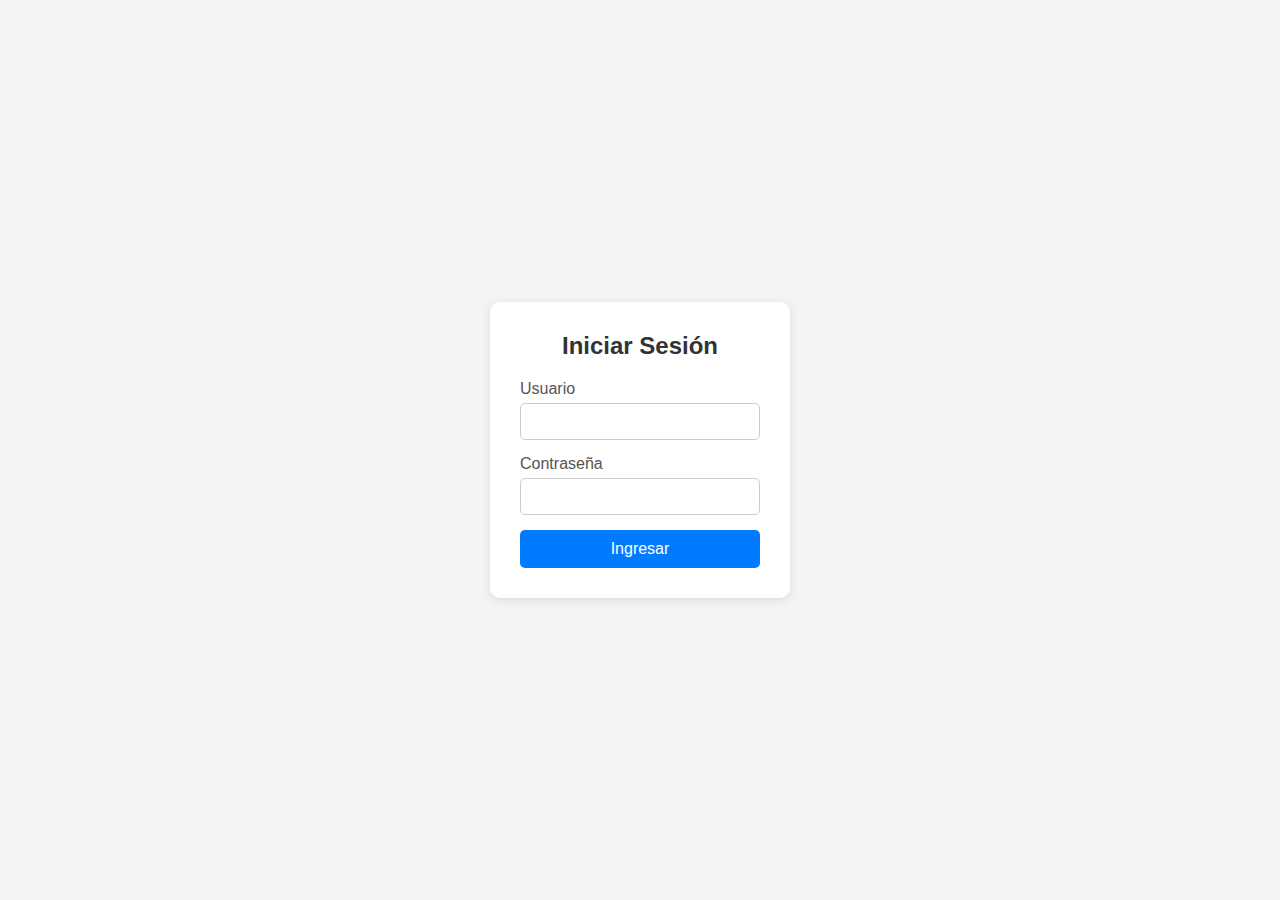
<file: templates/index.html>
<!DOCTYPE html>
<html lang="es">
<head>
    <meta charset="UTF-8">
    <meta name="viewport" content="width=device-width, initial-scale=1.0">
    <title>Página de Login</title>
    <link rel="stylesheet" href="/static/css/index.css">
</head>
<body class="login-page">
    <div class="login-container">
        <h2>Iniciar Sesión</h2>
        <form action="{{ url_for('index') }}" method="post">
            <div class="input-group">
                <label for="username">Usuario</label>
                <input type="text" id="username" name="username" required>
            </div>
            <div class="input-group">
                <label for="password">Contraseña</label>
                <input type="password" id="password" name="password" required>
            </div>
            <button type="submit" class="login-button">Ingresar</button>
        </form>
    </div>
</body>
</html>
</file>
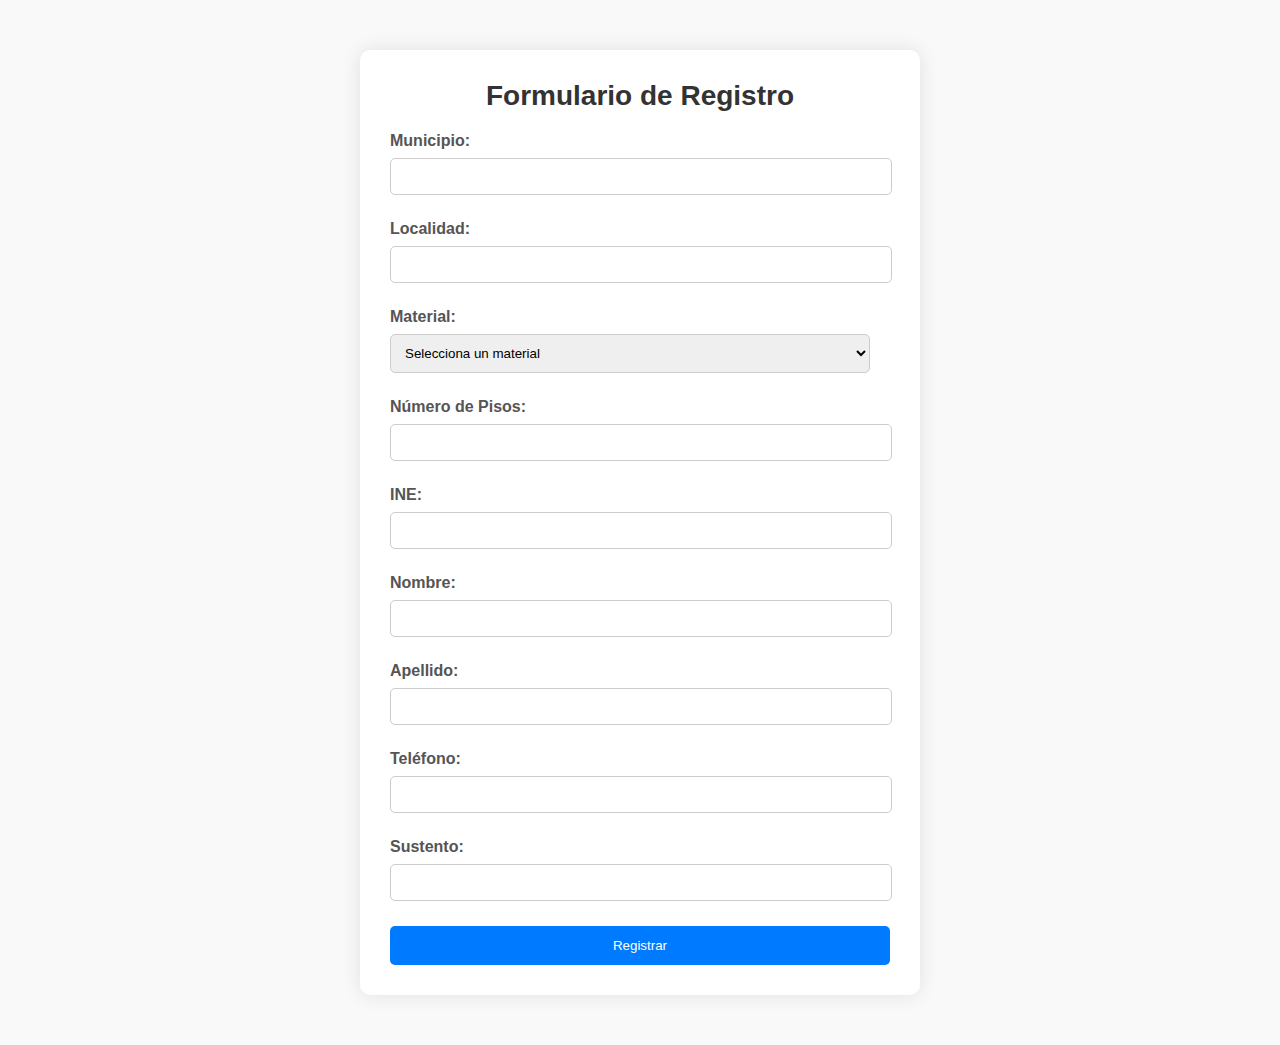
<file: templates/registro.html>
<!DOCTYPE html>
<html lang="es">
<head>
    <meta charset="UTF-8">
    <title>Registrar Datos</title>
    <link rel="stylesheet" href="/static/css/registro.css"> <!-- Asegúrate de que la ruta al CSS sea correcta -->
</head>
<body>
    <div class="google-form">
        <h1>Formulario de Registro</h1>
        <form action="/datos" method="post"> <!-- Actualizamos la acción del formulario -->
            <div class="form-group">
                <label for="municipio">Municipio:</label>
                <input type="text" id="municipio" name="municipio" required>
            </div>
            <div class="form-group">
                <label for="localidad">Localidad:</label>
                <input type="text" id="localidad" name="localidad" required>
            </div>
            <div class="form-group">
                <label for="material">Material:</label>
                <select id="material" name="material" required>
                    <option value="">Selecciona un material</option>
                    <option value="Concreto">Concreto</option>
                    <option value="Adobe">Adobe</option>
                    <option value="Ladrillo">Ladrillo</option>
                    <option value="Madera">Madera</option>
                    <option value="Cartón">Cartón</option>
                    <option value="Piedra">Piedra</option>
                    <option value="Prefabricado">Prefabric.</option>
                    <option value="Ecológico">Ecológico</option>
                    <option value="Paja">Paja</option>
                    <option value="AdobeMod">Adobe Mod.</option>
                </select>
            </div>
            <div class="form-group">
                <label for="pisos">Número de Pisos:</label>
                <input type="number" id="pisos" name="pisos" required>
            </div>
            <div class="form-group">
                <label for="ine">INE:</label>
                <input type="text" id="ine" name="ine" required>
            </div>
            <div class="form-group">
                <label for="nombre">Nombre:</label>
                <input type="text" id="nombre" name="nombre" required>
            </div>
            <div class="form-group">
                <label for="apellido">Apellido:</label>
                <input type="text" id="apellido" name="apellido" required>
            </div>
            <div class="form-group">
                <label for="telefono">Teléfono:</label>
                <input type="tel" id="telefono" name="telefono" required>
            </div>
            <div class="form-group">
                <label for="sustento">Sustento:</label>
                <input type="text" id="sustento" name="sustento" required>
            </div>
            <div class="button-container">
                <button type="submit" class="login-button">Registrar</button> <!-- Cambiamos el texto del botón -->
            </div>
        </form>
    </div>
</body>
</html>
</file>
<file: static/css/index.css>
* {
    box-sizing: border-box;
    margin: 0;
    padding: 0;
}

body {
    font-family: 'Arial', sans-serif;
    background-color: #f4f4f4;
}

.login-page {
    display: flex;
    justify-content: center;
    align-items: center;
    height: 100vh;
}

.login-container {
    background-color: #fff;
    padding: 30px;
    box-shadow: 0 2px 10px rgba(0, 0, 0, 0.1);
    border-radius: 10px;
    width: 300px;
    text-align: center;
}

.login-container h2 {
    margin-bottom: 20px;
    color: #333;
}

.input-group {
    margin-bottom: 15px;
    text-align: left;
}

.input-group label {
    display: block;
    margin-bottom: 5px;
    color: #555;
}

.input-group input {
    width: 100%;
    padding: 10px;
    border: 1px solid #ccc;
    border-radius: 5px;
}

.login-button {
    width: 100%;
    padding: 10px;
    background-color: #007bff;
    border: none;
    border-radius: 5px;
    color: #fff;
    font-size: 16px;
    cursor: pointer;
    transition: background-color 0.3s ease;
}

.login-button:hover {
    background-color: #0056b3;
}

.extra-links {
    margin-top: 15px;
}

.extra-links a {
    color: #007bff;
    text-decoration: none;
    font-size: 14px;
    display: block;
    margin: 5px 0;
    transition: color 0.3s ease;
}

.extra-links a:hover {
    color: #0056b3;
}

.menu-top {
    background-color: #fff;
    padding: 10px 0;
    text-align: center;
    box-shadow: 0 2px 10px rgba(0, 0, 0, 0.1);
    border-radius: 10px;
    width: 100%;
    position: fixed;
    top: 0;
    z-index: 1000;
    display: flex;
    justify-content: space-between;
    align-items: center;
    padding: 10px 20px;
}

.menu-top ul {
    list-style-type: none;
    margin: 0;
    padding: 0;
    display: flex;
    gap: 10px;
}

.menu-top ul li {
    display: inline;
}

.menu-top ul li a,
.logout-button {
    text-decoration: none;
    color: #007bff;
    padding: 10px 20px;
    border-radius: 5px;
    transition: background-color 0.3s;
    display: inline-block;
    background: none;
    border: none;
    cursor: pointer;
    font: inherit;
}

.menu-top ul li a:hover,
.logout-button:hover {
    background-color: #0056b3;
    color: #fff;
}

.user-info {
    color: #e00606;
    font-size: 14px;
    background-color: #e9ecef;
    padding: 10px 20px;
    border-radius: 5px;
}

.contenido {
    margin-top: 80px;
    padding: 20px;
}
</file>
<file: static/css/registro.css>
body {
    font-family: Arial, sans-serif;
    margin: 0;
    padding: 0;
    background-color: #f9f9f9;
}

.google-form {
    max-width: 500px;
    margin: 50px auto;
    padding: 30px;
    background-color: #fff;
    border-radius: 10px;
    box-shadow: 0 0 20px rgba(0, 0, 0, 0.1);
}

.google-form h1 {
    margin-top: 0;
    margin-bottom: 20px;
    font-size: 28px;
    text-align: center;
    color: #333;
}

.form-group {
    margin-bottom: 25px;
}

.form-group label {
    display: block;
    margin-bottom: 8px;
    font-weight: bold;
    color: #555;
}

.form-group input,
.form-group textarea,
.form-group select {
    width: calc(100% - 20px);
    padding: 10px;
    border: 1px solid #ccc;
    border-radius: 5px;
    transition: border-color 0.3s ease;
}

.form-group input:focus,
.form-group textarea:focus,
.form-group select:focus {
    border-color: #66afe9;
    outline: none;
}

.button-container {
    text-align: center;
}

.login-button {
    width: 100%;
    padding: 12px;
    background-color: #007bff;
    color: #fff;
    border: none;
    border-radius: 5px;
    cursor: pointer;
    transition: background-color 0.3s ease;
}

.login-button:hover {
    background-color: #0056b3;
}
</file>
